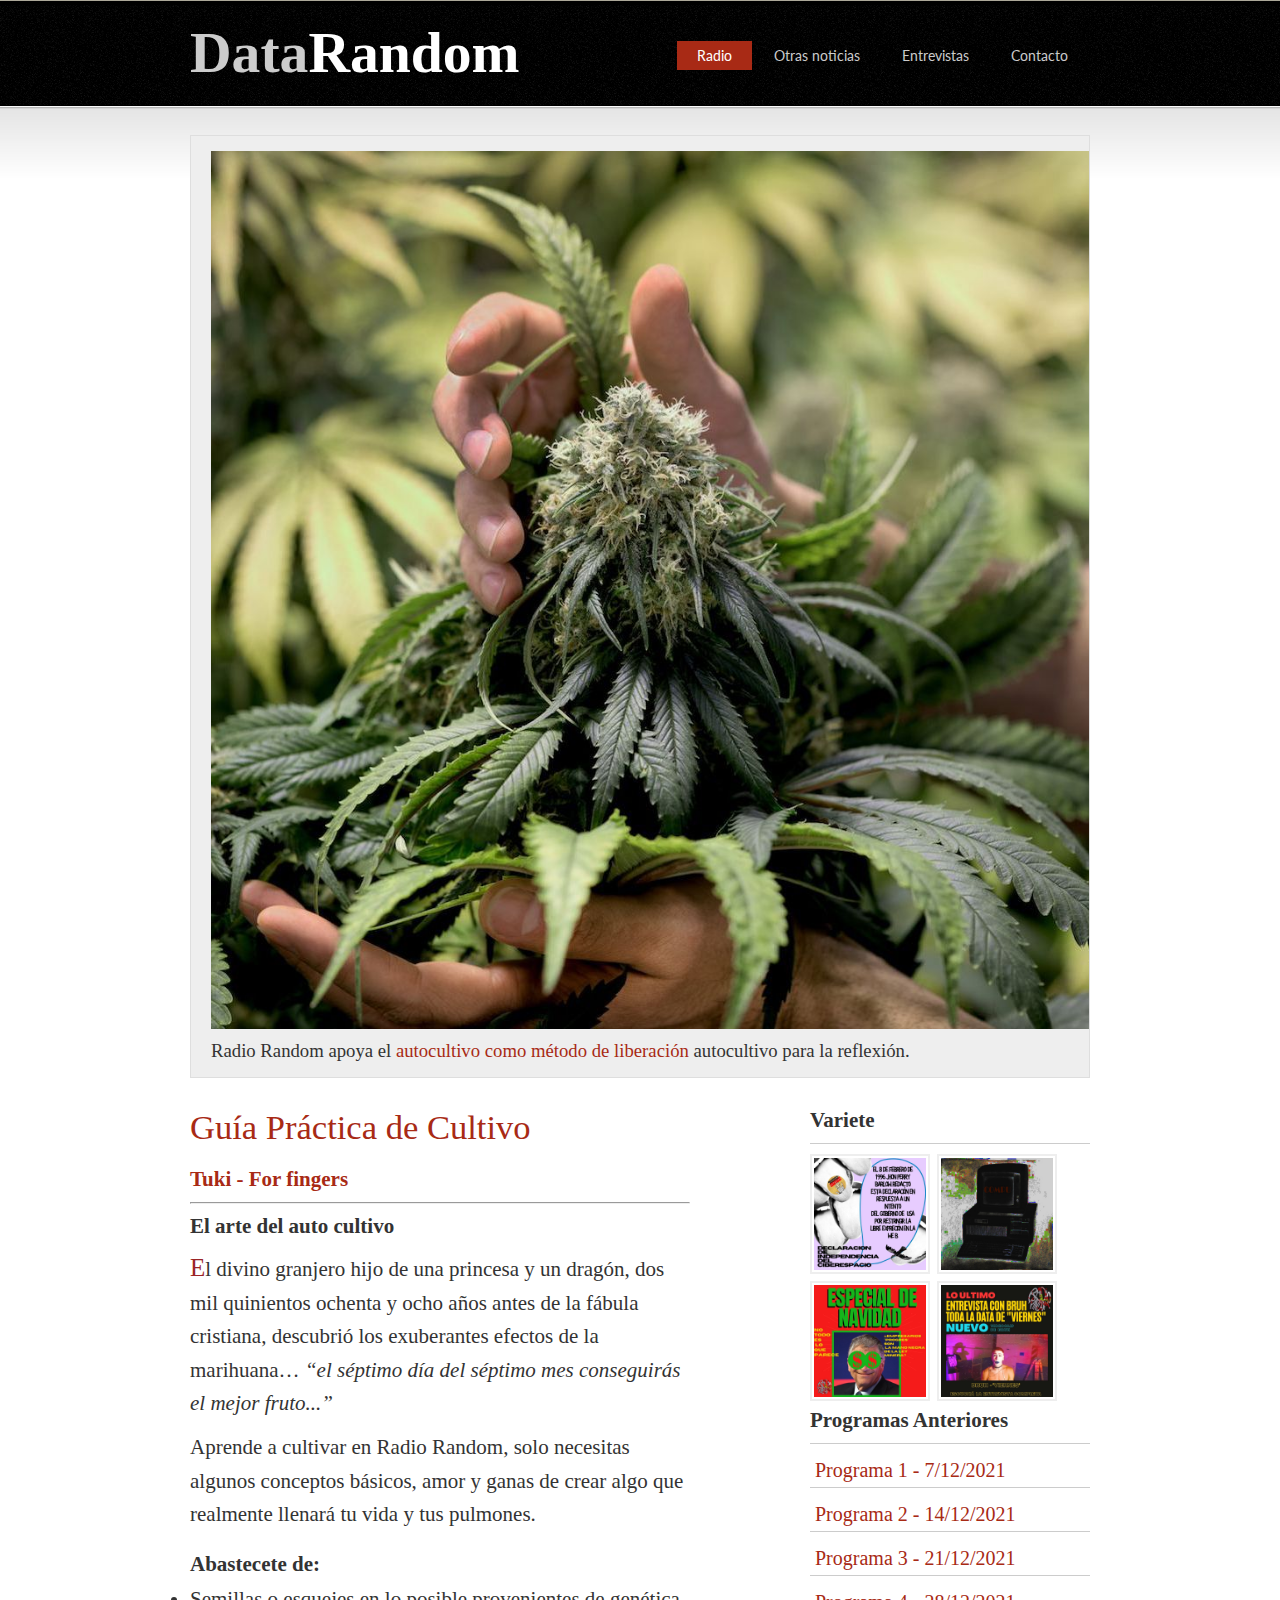
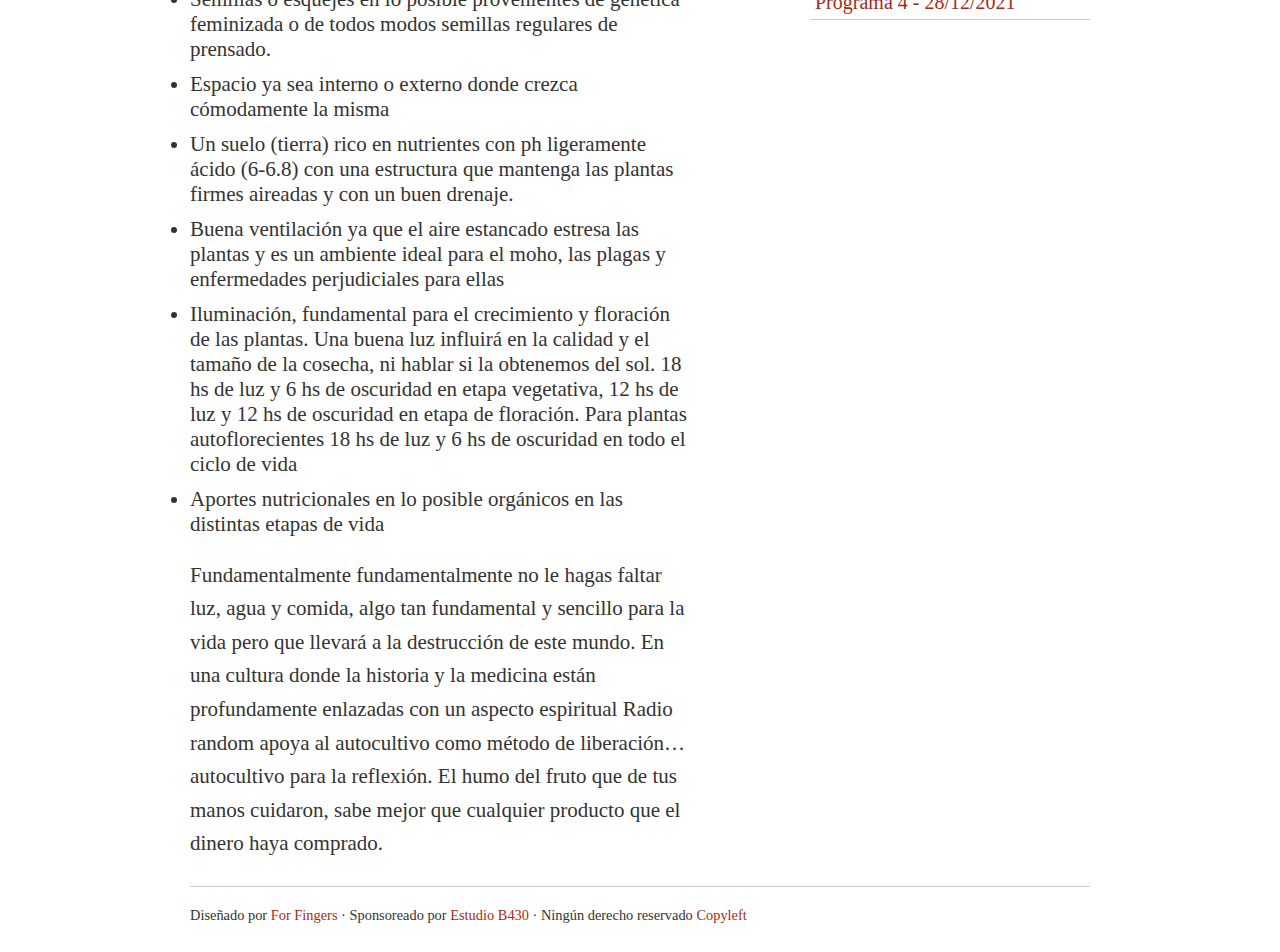
<file: cultivo/cultivo.html>
<!DOCTYPE html PUBLIC "-//W3C//DTD XHTML 1.0 Strict//EN" "http://www.w3.org/TR/xhtml1/DTD/xhtml1-strict.dtd">
<html xmlns="http://www.w3.org/1999/xhtml">
<head>
	<meta name="author" content="For Fingers" />
	<meta charset="utf-8">
	<link rel="stylesheet" href="css/style.css" type="text/css" />
	<link rel="preconnect" href="https://fonts.googleapis.com">
	<link rel="preconnect" href="https://fonts.gstatic.com" crossorigin>
	<link href="https://fonts.googleapis.com/css2?family=Lato:wght@300&family=Lora&family=Prompt:wght@200&display=swap" rel="stylesheet">
	<link rel="stylesheet" href="https://maxcdn.bootstrapcdn.com/font-awesome/4.5.0/css/font-awesome.min.css">

	<title>Data Random</title>

</head>
<body>
	<div id="content">
		
		<h1><span class="hr">Data</span>Random</h1>
		<ul id="top">
			<li><a class="current" href="https://zeno.fm/radio/radio-randombgurfm514c9uv/" target="blank">Radio</a></li>
			<li><a href="#">Otras noticias</a></li>
			<li><a href="https://drive.google.com/file/d/1u77zMmMOa_guD6msJl71gYEqfVZI-aFs/view?usp=sharing">Entrevistas</a></li>
			<li><a href="https://api.whatsapp.com/send?phone=+5492804192386&text=Buenas%20noches%20si%20no%20llueve%20esto%20es%20radio%20random" target="blank">Contacto</a></li>
		</ul>

	
		
		<div id="intro">
			<img src="images/chalon.jpg">
			<p>Radio Random apoya el <a href="#">autocultivo como método de liberación	</a>autocultivo para la reflexión.
		</div>
		<div id="left">
			<h2><a href="https://radiorandom.github.io/Radio-Random/" target="blank">Guía Práctica de Cultivo</a></h2>
			<h4><a href="https://radiorandom.github.io/Radio-Random/" target="blank">Tuki - For fingers</a></h4>
			<hr>
			<h3>El arte del auto cultivo</h3>
			<p class="texto">El divino granjero hijo de una princesa y un dragón, dos mil quinientos ochenta y ocho años antes de la fábula cristiana, descubrió los exuberantes efectos de la marihuana… <i>“el séptimo día del séptimo mes conseguirás el mejor fruto...” </i>
				<p>Aprende a cultivar en Radio Random, solo necesitas algunos conceptos básicos, amor y ganas de crear algo que realmente llenará tu vida y tus pulmones.</p>
				<h3>Abastecete de:</h3>
				<ul class="lista">
					<li>Semillas o esquejes en lo posible provenientes de genética feminizada o de todos modos semillas regulares de prensado.</li>
					<li>Espacio ya sea interno o externo donde crezca cómodamente la misma</li>
					<li>Un suelo (tierra) rico en nutrientes con ph ligeramente ácido (6-6.8) con una estructura que mantenga las plantas firmes aireadas y con un buen drenaje.</li>
					<li>Buena ventilación ya que el aire estancado estresa las plantas y es un ambiente ideal para el moho, las plagas y enfermedades perjudiciales para ellas</li>
					<li>Iluminación, fundamental para el crecimiento y floración de las plantas. Una buena luz influirá en la calidad y el tamaño de la cosecha, ni hablar si la obtenemos del sol. 18 hs de luz y 6 hs de oscuridad en etapa vegetativa, 12 hs de luz y 12 hs de oscuridad en etapa de floración. Para plantas autoflorecientes 18 hs de luz y 6 hs de oscuridad en todo el ciclo de vida</li>
					<li>Aportes nutricionales en lo posible orgánicos en las distintas etapas de vida</li>
				</ul>
				<p>
					Fundamentalmente fundamentalmente no le hagas faltar luz, agua y comida, algo tan fundamental y sencillo para la vida pero que llevará a la destrucción de este mundo.
					En una cultura donde la historia y la medicina están profundamente enlazadas con un aspecto espiritual Radio random apoya al autocultivo como método de liberación…autocultivo para la reflexión.
					El humo del fruto que de tus manos cuidaron, sabe mejor que cualquier producto que el dinero haya comprado.

				</p>


		</div>
		<div id="right">
			<h3>Variete</h3>
			<a href="https://drive.google.com/file/d/1ZGZV4sNgF-OfncdKCC41ufoehGFqAcPz/view"><img src="images/decla.jpg" alt="site" /></a>
			<a href="#"><img src="images/pc.jpg" alt="site" /></a>
			<a href="https://drive.google.com/file/d/1d8ju7dm3hepRKzBLqJWZ0-nwajKcsbAv/view"><img src="images/navidad.jpg" alt="site" /></a>
			<a href="https://drive.google.com/file/d/1u77zMmMOa_guD6msJl71gYEqfVZI-aFs/view?usp=sharing"><img src="images/bru.jpg" alt="site" /></a>
			
			<h3>Programas Anteriores</h3>
			<ul>
				<li><a href="https://drive.google.com/file/d/1qJch7wqBut8c4SDAL4uOvi4st1Z2Ref_/view">Programa 1 - 7/12/2021</a></li>
				<li><a href="https://drive.google.com/file/d/1yYrXKu--LutbnTw4Fn8JgOR9kEI0oIwC/view">Programa 2 - 14/12/2021</a></li>
				<li><a href="https://drive.google.com/file/d/1d8ju7dm3hepRKzBLqJWZ0-nwajKcsbAv/view">Programa 3 - 21/12/2021</a></li>
				<li><a href="https://drive.google.com/file/d/1P1lc1oneScO9M17c_fX71WudZCPjcJiR/view">Programa 4 - 28/12/2021</a></li>
				
			</ul>
		</div>
		<div id="footer">
			<p>Diseñado por  <a href="https://www.youtube.com/channel/UCWp0nertjc_GtjRdUar69TQ" title="For fingers producciones">For Fingers</a> &middot; Sponsoreado por <a href="https://b430.com.ar/">Estudio B430</a> &middot; Ningún derecho reservado <a href="Fuck you">Copyleft</a></p>
		</div>
	</div>
</body>
</html>
</file>
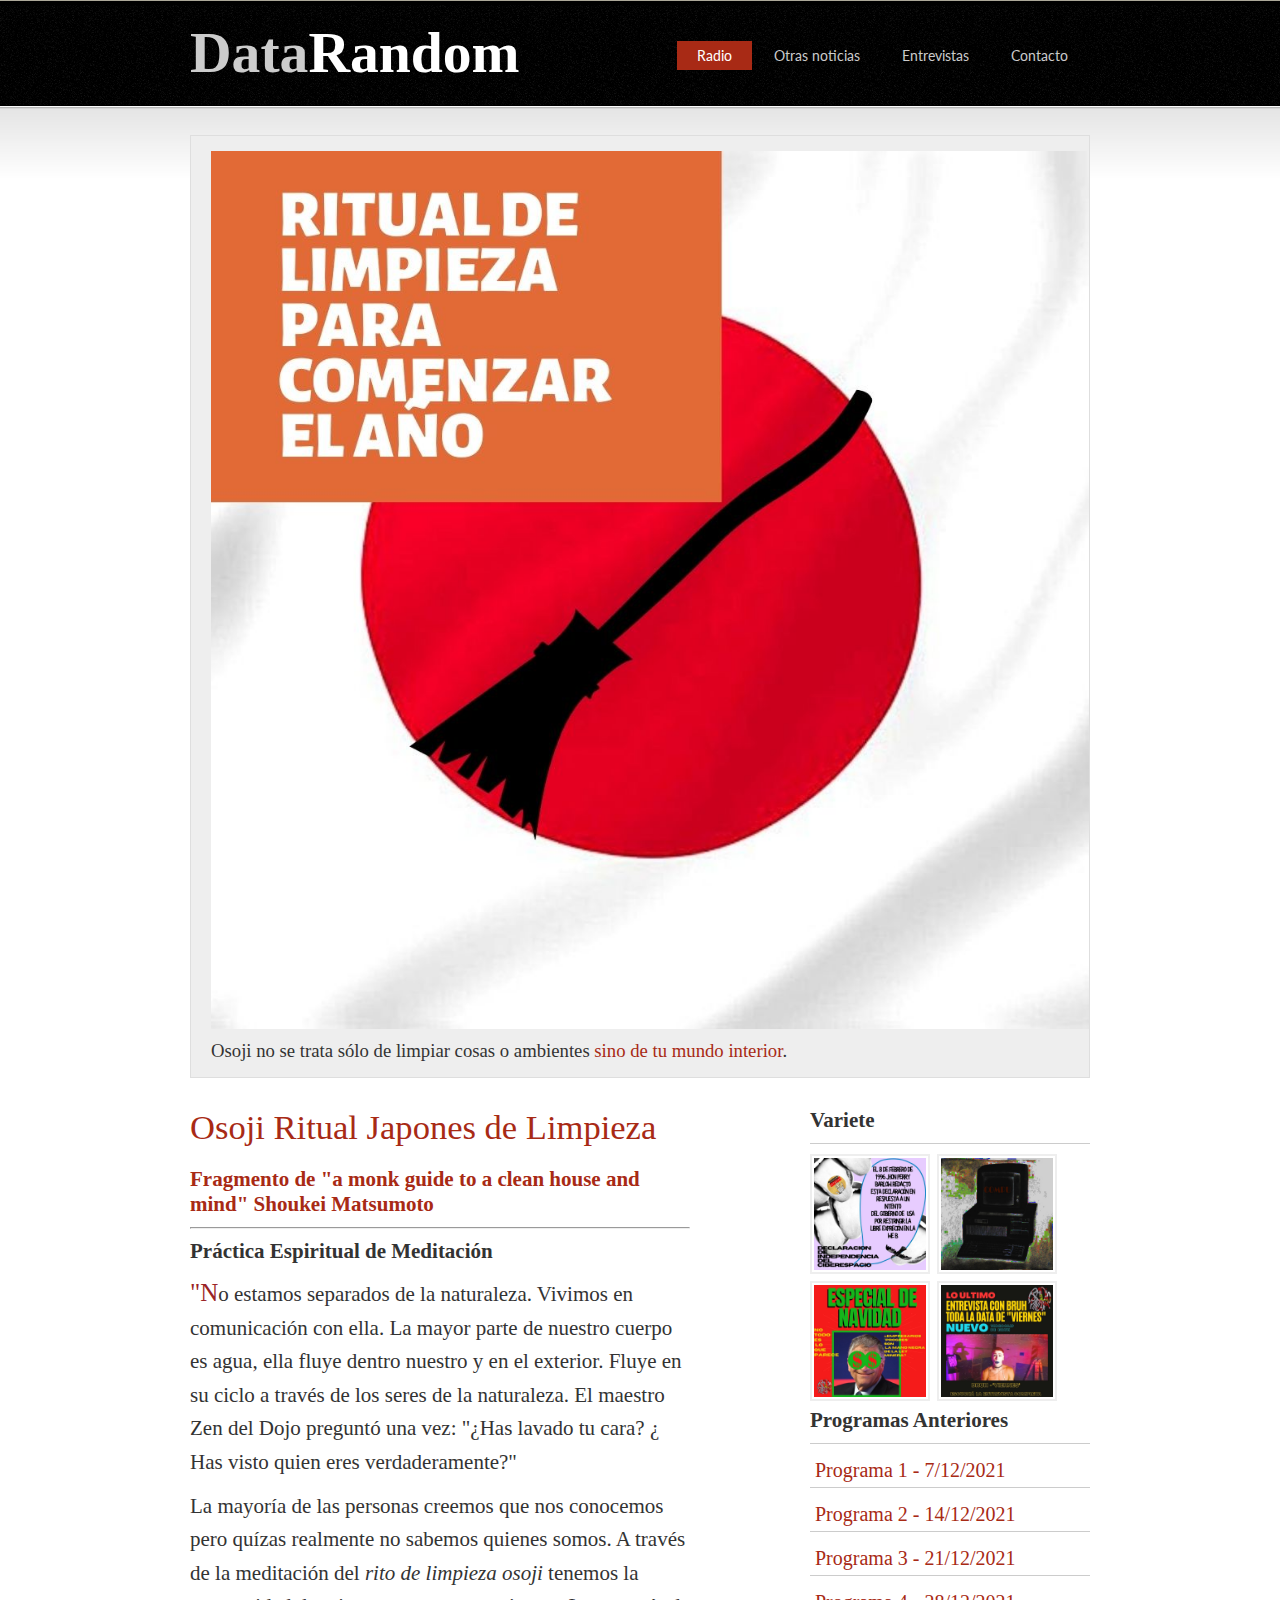
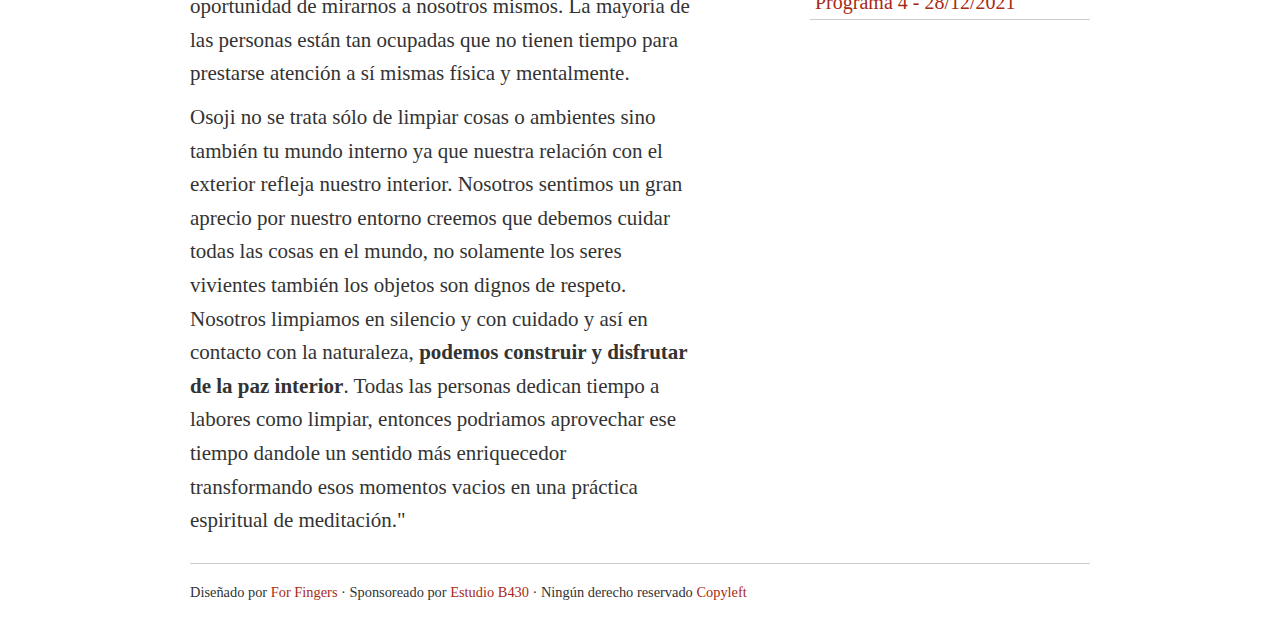
<file: osoji/osoji.html>
<!DOCTYPE html PUBLIC "-//W3C//DTD XHTML 1.0 Strict//EN" "http://www.w3.org/TR/xhtml1/DTD/xhtml1-strict.dtd">
<html xmlns="http://www.w3.org/1999/xhtml">
<head>
	<meta name="author" content="For Fingers" />
	<meta charset="utf-8">
	<link rel="stylesheet" href="css/style.css" type="text/css" />
	<link rel="preconnect" href="https://fonts.googleapis.com">
	<link rel="preconnect" href="https://fonts.gstatic.com" crossorigin>
	<link href="https://fonts.googleapis.com/css2?family=Lato:wght@300&family=Lora&family=Prompt:wght@200&display=swap" rel="stylesheet">
	<link rel="stylesheet" href="https://maxcdn.bootstrapcdn.com/font-awesome/4.5.0/css/font-awesome.min.css">

	<title>Data Random</title>

</head>
<body>
	<div id="content">
		
		<h1><span class="hr">Data</span>Random</h1>
		<ul id="top">
			<li><a class="current" href="https://zeno.fm/radio/radio-randombgurfm514c9uv/" target="blank">Radio</a></li>
			<li><a href="#">Otras noticias</a></li>
			<li><a href="https://drive.google.com/file/d/1u77zMmMOa_guD6msJl71gYEqfVZI-aFs/view?usp=sharing">Entrevistas</a></li>
			<li><a href="https://api.whatsapp.com/send?phone=+5492804192386&text=Buenas%20noches%20si%20no%20llueve%20esto%20es%20radio%20random" target="blank">Contacto</a></li>
		</ul>

	
		
		<div id="intro">
			<img src="images/osoji2.jpg">
			<p>Osoji no se trata sólo de limpiar cosas o ambientes <a href="#"> sino de tu mundo interior</a>.
		</div>
		<div id="left">
			<h2><a href="https://radiorandom.github.io/Radio-Random/" target="blank">Osoji Ritual Japones de Limpieza</a></h2>
			<h4><a href="https://radiorandom.github.io/Radio-Random/" target="blank">Fragmento de "a monk guide to a clean house and mind" Shoukei Matsumoto</a></h4>
			<hr>
			<h3>Práctica Espiritual de Meditación</h3>

			<p class="texto">"No estamos separados de la naturaleza. Vivimos en comunicación con ella. La mayor parte de nuestro cuerpo es agua, ella fluye dentro nuestro y en el exterior. Fluye en su ciclo a través de los seres de la naturaleza. El maestro Zen del Dojo preguntó una vez: "¿Has lavado tu cara? ¿ Has visto quien eres verdaderamente?"

				<p>La mayoría de las personas creemos que nos conocemos pero quízas realmente no sabemos quienes somos. A través de la meditación del <i>rito de limpieza osoji</i> tenemos la oportunidad de mirarnos a nosotros mismos. La mayoría de las personas están tan ocupadas que no tienen tiempo para prestarse atención a sí mismas física y mentalmente.</p>
				
				<p>
					Osoji no se trata sólo de limpiar cosas o ambientes sino también tu mundo interno ya que nuestra relación con el exterior refleja nuestro interior. Nosotros sentimos un gran aprecio por nuestro entorno creemos que debemos cuidar todas las cosas en el mundo, no solamente los seres vivientes también los objetos son dignos de respeto. Nosotros limpiamos en silencio y con cuidado y así en contacto con la naturaleza, <b>podemos construir y disfrutar de la paz interior</b>.
					Todas las personas dedican tiempo a labores como limpiar, entonces podriamos aprovechar ese tiempo dandole un sentido más enriquecedor transformando esos momentos vacios en una práctica espiritual de meditación."

				</p>


		</div>
		<div id="right">
			<h3>Variete</h3>
			<a href="https://drive.google.com/file/d/1ZGZV4sNgF-OfncdKCC41ufoehGFqAcPz/view"><img src="images/decla.jpg" alt="site" /></a>
			<a href="#"><img src="images/pc.jpg" alt="site" /></a>
			<a href="https://drive.google.com/file/d/1d8ju7dm3hepRKzBLqJWZ0-nwajKcsbAv/view"><img src="images/navidad.jpg" alt="site" /></a>
			<a href="https://drive.google.com/file/d/1u77zMmMOa_guD6msJl71gYEqfVZI-aFs/view?usp=sharing"><img src="images/bru.jpg" alt="site" /></a>
			
			<h3>Programas Anteriores</h3>
			<ul>
				<li><a href="https://drive.google.com/file/d/1qJch7wqBut8c4SDAL4uOvi4st1Z2Ref_/view">Programa 1 - 7/12/2021</a></li>
				<li><a href="https://drive.google.com/file/d/1yYrXKu--LutbnTw4Fn8JgOR9kEI0oIwC/view">Programa 2 - 14/12/2021</a></li>
				<li><a href="https://drive.google.com/file/d/1d8ju7dm3hepRKzBLqJWZ0-nwajKcsbAv/view">Programa 3 - 21/12/2021</a></li>
				<li><a href="https://drive.google.com/file/d/1P1lc1oneScO9M17c_fX71WudZCPjcJiR/view">Programa 4 - 28/12/2021</a></li>
				
			</ul>
		</div>
		<div id="footer">
			<p>Diseñado por  <a href="https://www.youtube.com/channel/UCWp0nertjc_GtjRdUar69TQ" title="For fingers producciones">For Fingers</a> &middot; Sponsoreado por <a href="https://b430.com.ar/">Estudio B430</a> &middot; Ningún derecho reservado <a href="Fuck you">Copyleft</a></p>
		</div>
	</div>
</body>
</html>
</file>
<file: cultivo/css/style.css>
*{ 
	margin: 0;
	padding: 0; 
}
*:focus, :active {
	outline: 0; 
}


body { 
	font: .9em Georgia, "Times New Roman", Sans-Serif;
	background: #fff url(../images/bg.gif) repeat-x;
	color: #333;
}


a {
 color: #A82A15;
 text-decoration: none;
}

img {
 border: 0;
}

h1 {
 	float: left;
 	margin: 20px 0 50px;
 	font-size: 4em;
 	color: #fff;
}

h2 {
 	font-size: 2.4em;
 	font-weight: normal; 
 	margin: 0 0 20px; 
}

h2 a:hover { 
	background: #316918;
	color: #fff;
}

.hr { 
	color: #ccc; 
	height: 5px;
}
p  {
 	margin: 2px 0 10px;
 	line-height: 1.6em;
}

#content {
 margin: 0 auto;
 width: 900px; 
}
#top {
	font-family: Lato, sans-serif;
 	float: right;
 	margin: 38px 0 30px 0;
}
	#top li {
	 list-style: none;
	 display: inline;
}
	#top li a { 
		float: left;
		padding: 6px 20px;
		margin: 3px 2px 0 0;
		color: #ccc;
}
	#top li a.current {
	 color: #fff; 
	 background: #A82A15; 
}
	#top li a:hover { 
		background: #316918;
		color: #fff; }


#intro {
	 clear: both;
	 padding: 15px 0 1px 20px;
	 border: 1px solid #dedede;
	 font-size: 1.3em;
	 background: #eee;
	 margin: 0 0 30px;
}

#intro img {
	width: 100%;
	object-fit: cover;

}

	#left { 
		 float: left;
		 width: 500px; 
		 margin: 0 0 15px; 
}

#left p, h3,h4{
	font-size: 21px;
}

#left .texto::first-letter {
	font-size: 25px;
	color: #9b2426;
}

#left h4, h3, ul, li {
	padding-bottom: 10px;
}

.lista li {
	font-size: 21px;
}

#left h3 {
	padding-top: 10px;
}

	#right { 
		float: right;
		 width: 280px;
}


#right h3 {
 		border-bottom: 1px solid #ccc;
 		margin: 0 0 10px;
 		padding-bottom: 10px;
}


#right img {
	max-width: 40%;
	max-height: 50%;
	margin: 0 3px 3px 0;
	border: 2px solid #eee;
	padding: 2px;
}

#right li {
 		list-style: none;
 		font-size: 20px;	

}
	#right li a { 
		display: block;
		border-bottom: 1px solid #ccc; 
		padding: 5px 5px;
}

#footer { 
	clear: both;
	padding: 15px 0;
	border-top: 1px solid #ccc; 
}
	#r { 
		float: right; 
}
</file>
<file: osoji/css/style.css>
*{ 
	margin: 0;
	padding: 0; 
}
*:focus, :active {
	outline: 0; 
}


body { 
	font: .9em Georgia, "Times New Roman", Sans-Serif;
	background: #fff url(../images/bg.gif) repeat-x;
	color: #333;
}


a {
 color: #A82A15;
 text-decoration: none;
}

img {
 border: 0;
}

h1 {
 	float: left;
 	margin: 20px 0 50px;
 	font-size: 4em;
 	color: #fff;
}

h2 {
 	font-size: 2.4em;
 	font-weight: normal; 
 	margin: 0 0 20px; 
}

h2 a:hover { 
	background: #316918;
	color: #fff;
}

.hr { 
	color: #ccc; 
	height: 5px;
}
p  {
 	margin: 2px 0 10px;
 	line-height: 1.6em;
}

#content {
 margin: 0 auto;
 width: 900px; 
}
#top {
	font-family: Lato, sans-serif;
 	float: right;
 	margin: 38px 0 30px 0;
}
	#top li {
	 list-style: none;
	 display: inline;
}
	#top li a { 
		float: left;
		padding: 6px 20px;
		margin: 3px 2px 0 0;
		color: #ccc;
}
	#top li a.current {
	 color: #fff; 
	 background: #A82A15; 
}
	#top li a:hover { 
		background: #316918;
		color: #fff; }


#intro {
	 clear: both;
	 padding: 15px 0 1px 20px;
	 border: 1px solid #dedede;
	 font-size: 1.3em;
	 background: #eee;
	 margin: 0 0 30px;
}

#intro img {
	width: 100%;
	object-fit: cover;

}

	#left { 
		 float: left;
		 width: 500px; 
		 margin: 0 0 15px; 
}

#left p, h3,h4{
	font-size: 21px;
}

#left .texto::first-letter {
	font-size: 25px;
	color: #9b2426;
}

#left h4, h3, ul, li {
	padding-bottom: 10px;
}

.lista li {
	font-size: 21px;
}

#left h3 {
	padding-top: 10px;
}

	#right { 
		float: right;
		 width: 280px;
}


#right h3 {
 		border-bottom: 1px solid #ccc;
 		margin: 0 0 10px;
 		padding-bottom: 10px;
}


#right img {
	max-width: 40%;
	max-height: 50%;
	margin: 0 3px 3px 0;
	border: 2px solid #eee;
	padding: 2px;
}

#right li {
 		list-style: none;
 		font-size: 20px;	

}
	#right li a { 
		display: block;
		border-bottom: 1px solid #ccc; 
		padding: 5px 5px;
}

#footer { 
	clear: both;
	padding: 15px 0;
	border-top: 1px solid #ccc; 
}
	#r { 
		float: right; 
}
</file>
